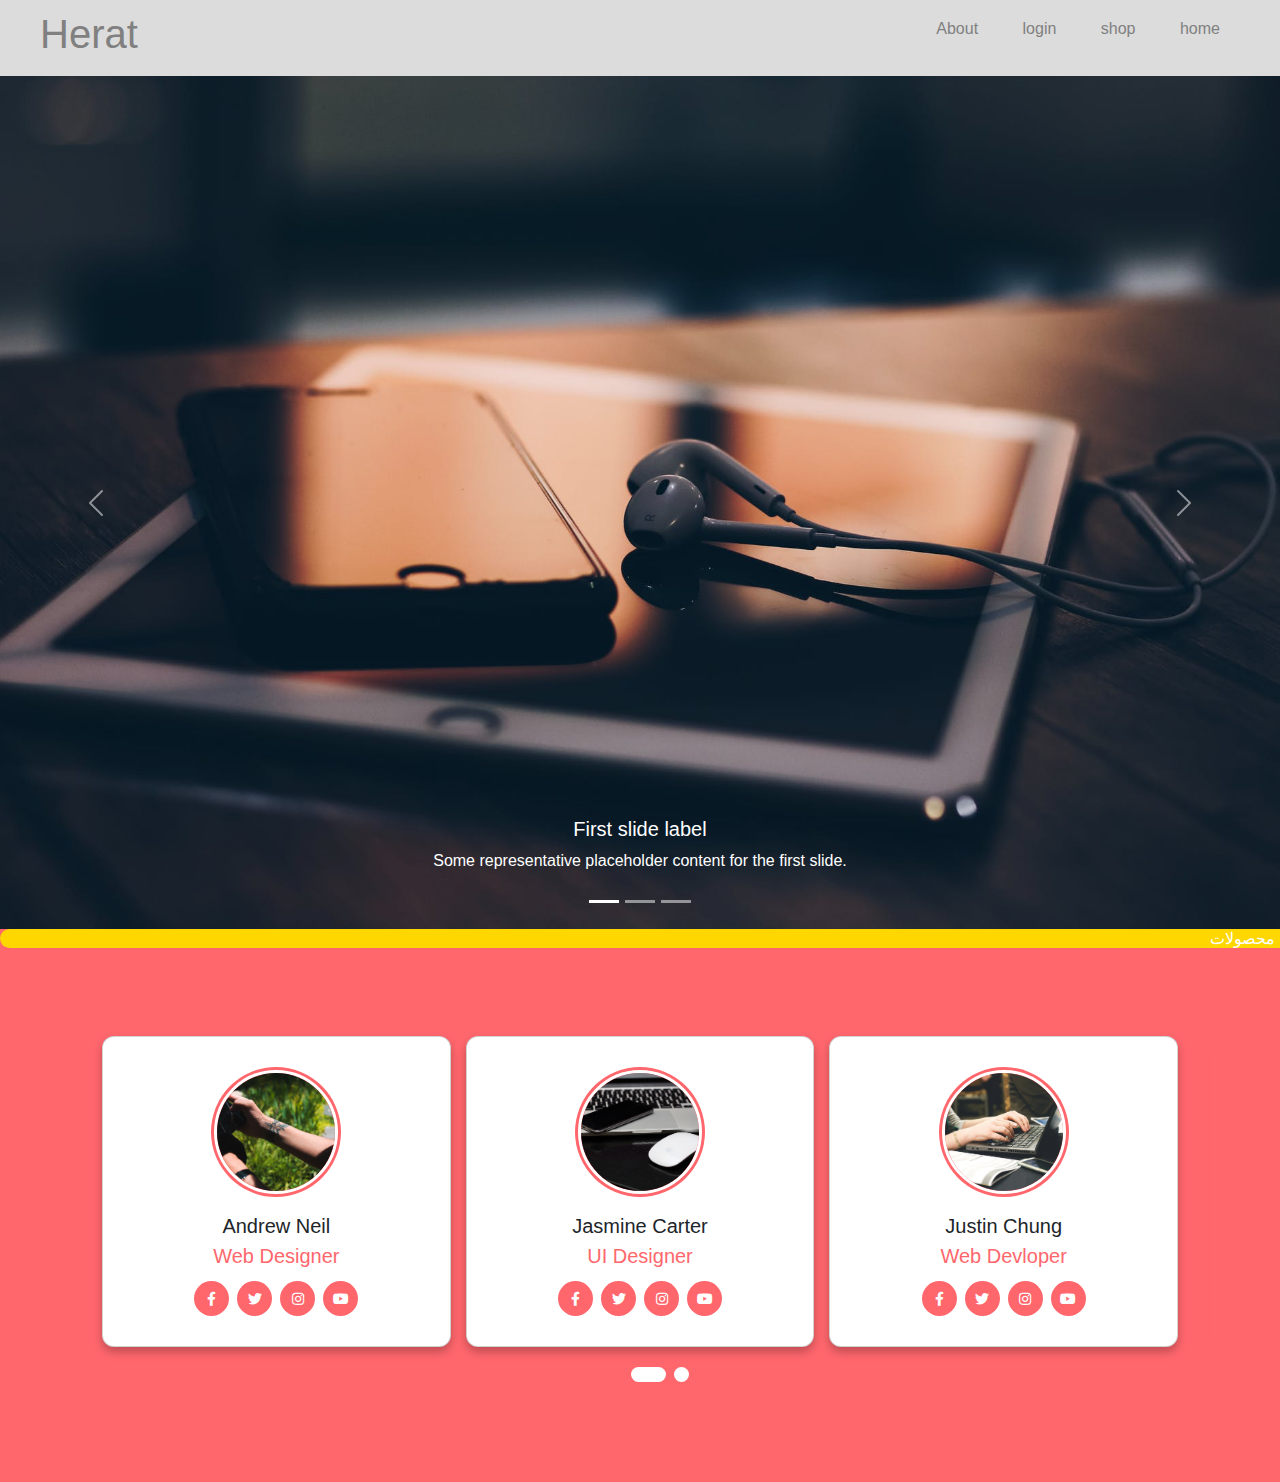
<file: project/index.html>
<!DOCTYPE html>
<html lang="en">
<head>
    <meta charset="UTF-8">
    <meta name="viewport" content="width=device-width, initial-scale=1.0">
    <title>Document</title>
    <link rel="stylesheet" href="style.css">
    <link href="https://cdn.jsdelivr.net/npm/bootstrap@5.1.3/dist/css/bootstrap.min.css" rel="stylesheet">
    <link rel="stylesheet" href="https://cdnjs.cloudflare.com/ajax/libs/font-awesome/5.15.2/css/all.min.css"/>
</head>
<body>
   
    <div class="continer">
        <header id="header">
            <div class="logo"><h1>Herat</h1></div>
            <div class="menu" id="opens"><img src="logo.png" alt=""></div>
            <nav id="nav" dir="rtl">
                
                <ul>
                    <li><a href="#">home</a></li>
                    <li><a href="#">shop</a></li>
                    <li><a href="#">login</a></li>
                    <li><a href="#">About</a></li>
                </ul>
                <div class="close" id="close"><img src="logo.png"></div>
            </nav>
        </header>


        <div class="slider">

            <div id="carouselExampleCaptions" class="carousel slide" data-bs-ride="carousel">
                <div class="carousel-indicators">
                  <button type="button" data-bs-target="#carouselExampleCaptions" data-bs-slide-to="0" class="active" aria-current="true" aria-label="Slide 1"></button>
                  <button type="button" data-bs-target="#carouselExampleCaptions" data-bs-slide-to="1" aria-label="Slide 2"></button>
                  <button type="button" data-bs-target="#carouselExampleCaptions" data-bs-slide-to="2" aria-label="Slide 3"></button>
                </div>
                <div class="carousel-inner">
                  <div class="carousel-item active">
                    <img src="img/bg1.jpeg" class="d-block w-100" alt="...">
                    <div class="carousel-caption d-none d-md-block">
                      <h5>First slide label</h5>
                      <p>Some representative placeholder content for the first slide.</p>
                    </div>
                  </div>
                  <div class="carousel-item">
                    <img src="img/bg2.jpg" class="d-block w-100" alt="...">
                    <div class="carousel-caption d-none d-md-block">
                      <h5>Second slide label</h5>
                      <p>Some representative placeholder content for the second slide.</p>
                    </div>
                  </div>
                  <div class="carousel-item">
                    <img src="img/bg3.jpeg" class="d-block w-100" alt="...">
                    <div class="carousel-caption d-none d-md-block">
                      <h5>Third slide label</h5>
                      <p>Some representative placeholder content for the third slide.</p>
                    </div>
                  </div>
                </div>
                <button class="carousel-control-prev" type="button" data-bs-target="#carouselExampleCaptions" data-bs-slide="prev">
                  <span class="carousel-control-prev-icon" aria-hidden="true"></span>
                  <span class="visually-hidden">Previous</span>
                </button>
                <button class="carousel-control-next" type="button" data-bs-target="#carouselExampleCaptions" data-bs-slide="next">
                  <span class="carousel-control-next-icon" aria-hidden="true"></span>
                  <span class="visually-hidden">Next</span>
                </button>
              </div>

        <div class="mm" dir="rtl">
            <h6>محصولات</h6>
        </div>




        <div class="masolat">

            
<div class="container">
    <input type="radio" name="dot" id="one">
    <input type="radio" name="dot" id="two">
    <div class="main-card">
      <div class="cards">
        <div class="card">
         <div class="content">
           <div class="img">
             <img src="img/bg5.jpg" alt="">
           </div>
           <div class="details">
             <div class="name">Andrew Neil</div>
             <div class="job">Web Designer</div>
           </div>
           <div class="media-icons">
             <a href="#"><i class="fab fa-facebook-f"></i></a>
             <a href="#"><i class="fab fa-twitter"></i></a>
             <a href="#"><i class="fab fa-instagram"></i></a>
             <a href="#"><i class="fab fa-youtube"></i></a>
           </div>
         </div>
        </div>
        <div class="card">
         <div class="content">
           <div class="img">
             <img src="img/bg4.jpeg" alt="">
           </div>
           <div class="details">
             <div class="name">Jasmine Carter</div>
             <div class="job">UI Designer</div>
           </div>
           <div class="media-icons">
             <a href="#"><i class="fab fa-facebook-f"></i></a>
             <a href="#"><i class="fab fa-twitter"></i></a>
             <a href="#"><i class="fab fa-instagram"></i></a>
             <a href="#"><i class="fab fa-youtube"></i></a>
           </div>
         </div>
        </div>
        <div class="card">
         <div class="content">
           <div class="img">
             <img src="img/bg2.jpg" alt="">
           </div>
           <div class="details">
             <div class="name">Justin Chung</div>
             <div class="job">Web Devloper</div>
           </div>
           <div class="media-icons">
             <a href="#"><i class="fab fa-facebook-f"></i></a>
             <a href="#"><i class="fab fa-twitter"></i></a>
             <a href="#"><i class="fab fa-instagram"></i></a>
             <a href="#"><i class="fab fa-youtube"></i></a>
           </div>
         </div>
        </div>
      </div>
      <div class="cards">
        <div class="card">
         <div class="content">
           <div class="img">
             <img src="img/bg1.jpeg" alt="">
           </div>
           <div class="details">
             <div class="name">Appolo Reef</div>
             <div class="job">Web Designer</div>
           </div>
           <div class="media-icons">
             <a href="#"><i class="fab fa-facebook-f"></i></a>
             <a href="#"><i class="fab fa-twitter"></i></a>
             <a href="#"><i class="fab fa-instagram"></i></a>
             <a href="#"><i class="fab fa-youtube"></i></a>
           </div>
         </div>
        </div>
        <div class="card">
         <div class="content">
           <div class="img">
             <img src="img/bg3.jpeg" alt="">
           </div>
           <div class="details">
             <div class="name">Adrina Calvo</div>
             <div class="job">UI Designer</div>
           </div>
           <div class="media-icons">
             <a href="#"><i class="fab fa-facebook-f"></i></a>
             <a href="#"><i class="fab fa-twitter"></i></a>
             <a href="#"><i class="fab fa-instagram"></i></a>
             <a href="#"><i class="fab fa-youtube"></i></a>
           </div>
         </div>
        </div>
        <div class="card">
         <div class="content">
           <div class="img">
             <img src="img/bg5.jpg" alt="">
           </div>
           <div class="details">
             <div class="name">Nicole Lewis</div>
             <div class="job">Web Devloper</div>
           </div>
           <div class="media-icons">
             <a href="#"><i class="fab fa-facebook-f"></i></a>
             <a href="#"><i class="fab fa-twitter"></i></a>
             <a href="#"><i class="fab fa-instagram"></i></a>
             <a href="#"><i class="fab fa-youtube"></i></a>
           </div>
         </div>
        </div>
      </div>
    </div>
    <div class="button">
      <label for="one" class=" active one"></label>
      <label for="two" class="two"></label>
    </div>
  </div>

        </div>

    </div>
    <script src="https://cdn.jsdelivr.net/npm/@popperjs/core@2.10.2/dist/umd/popper.min.js"></script>
    <script src="https://cdn.jsdelivr.net/npm/bootstrap@5.1.3/dist/js/bootstrap.min.js"></script>
    <script src="https://cdn.jsdelivr.net/npm/bootstrap@5.1.3/dist/js/bootstrap.bundle.min.js"></script>
<script src="script.js"></script>    
</body>
</html>
</file>
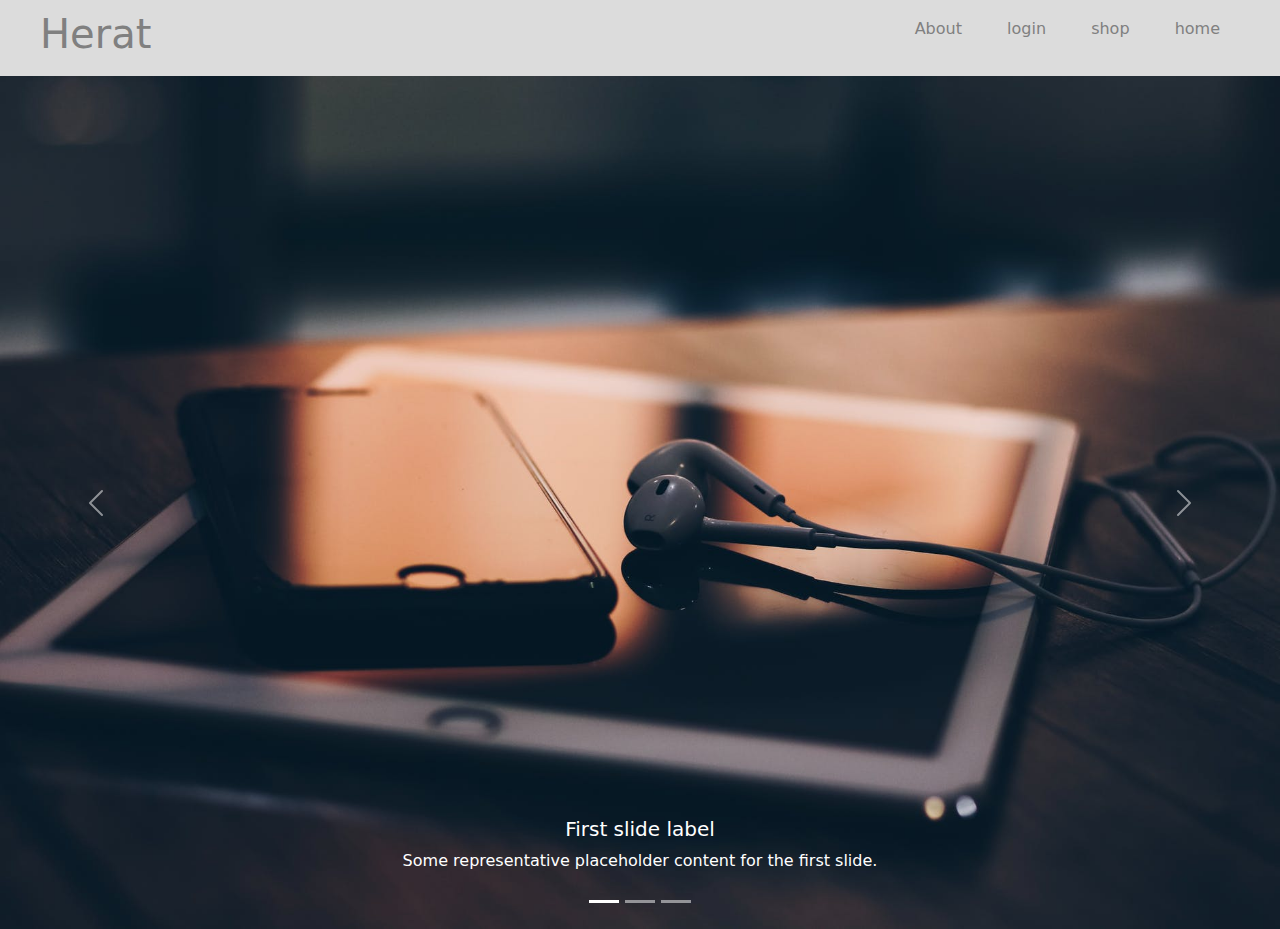
<file: project2/index.html>
<!DOCTYPE html>
<html lang="en">
<head>
    <meta charset="UTF-8">
    <meta name="viewport" content="width=device-width, initial-scale=1.0">
    <title>Document</title>
    <link rel="stylesheet" href="style.css">
    <link href="https://cdn.jsdelivr.net/npm/bootstrap@5.1.3/dist/css/bootstrap.min.css" rel="stylesheet">
</head>
<body>
   
    <div class="continer">
        <header id="header">
            <div class="logo"><h1>Herat</h1></div>
            <div class="menu" id="opens"><img src="logo.png" alt=""></div>
            <nav id="nav" dir="rtl">
                
                <ul>
                    <li><a href="#">home</a></li>
                    <li><a href="#">shop</a></li>
                    <li><a href="#">login</a></li>
                    <li><a href="#">About</a></li>
                </ul>
                <div class="close" id="close"><img src="logo.png"></div>
            </nav>
        </header>


        <div class="slider">

            <div id="carouselExampleCaptions" class="carousel slide" data-bs-ride="carousel">
                <div class="carousel-indicators">
                  <button type="button" data-bs-target="#carouselExampleCaptions" data-bs-slide-to="0" class="active" aria-current="true" aria-label="Slide 1"></button>
                  <button type="button" data-bs-target="#carouselExampleCaptions" data-bs-slide-to="1" aria-label="Slide 2"></button>
                  <button type="button" data-bs-target="#carouselExampleCaptions" data-bs-slide-to="2" aria-label="Slide 3"></button>
                </div>
                <div class="carousel-inner">
                  <div class="carousel-item active">
                    <img src="img/bg1.jpeg" class="d-block w-100" alt="...">
                    <div class="carousel-caption d-none d-md-block">
                      <h5>First slide label</h5>
                      <p>Some representative placeholder content for the first slide.</p>
                    </div>
                  </div>
                  <div class="carousel-item">
                    <img src="img/bg2.jpg" class="d-block w-100" alt="...">
                    <div class="carousel-caption d-none d-md-block">
                      <h5>Second slide label</h5>
                      <p>Some representative placeholder content for the second slide.</p>
                    </div>
                  </div>
                  <div class="carousel-item">
                    <img src="img/bg3.jpeg" class="d-block w-100" alt="...">
                    <div class="carousel-caption d-none d-md-block">
                      <h5>Third slide label</h5>
                      <p>Some representative placeholder content for the third slide.</p>
                    </div>
                  </div>
                </div>
                <button class="carousel-control-prev" type="button" data-bs-target="#carouselExampleCaptions" data-bs-slide="prev">
                  <span class="carousel-control-prev-icon" aria-hidden="true"></span>
                  <span class="visually-hidden">Previous</span>
                </button>
                <button class="carousel-control-next" type="button" data-bs-target="#carouselExampleCaptions" data-bs-slide="next">
                  <span class="carousel-control-next-icon" aria-hidden="true"></span>
                  <span class="visually-hidden">Next</span>
                </button>
              </div>


    </div>
    <script src="https://cdn.jsdelivr.net/npm/@popperjs/core@2.10.2/dist/umd/popper.min.js"></script>
    <script src="https://cdn.jsdelivr.net/npm/bootstrap@5.1.3/dist/js/bootstrap.min.js"></script>
    <script src="https://cdn.jsdelivr.net/npm/bootstrap@5.1.3/dist/js/bootstrap.bundle.min.js"></script>
<script src="script.js"></script>    
</body>
</html>
</file>
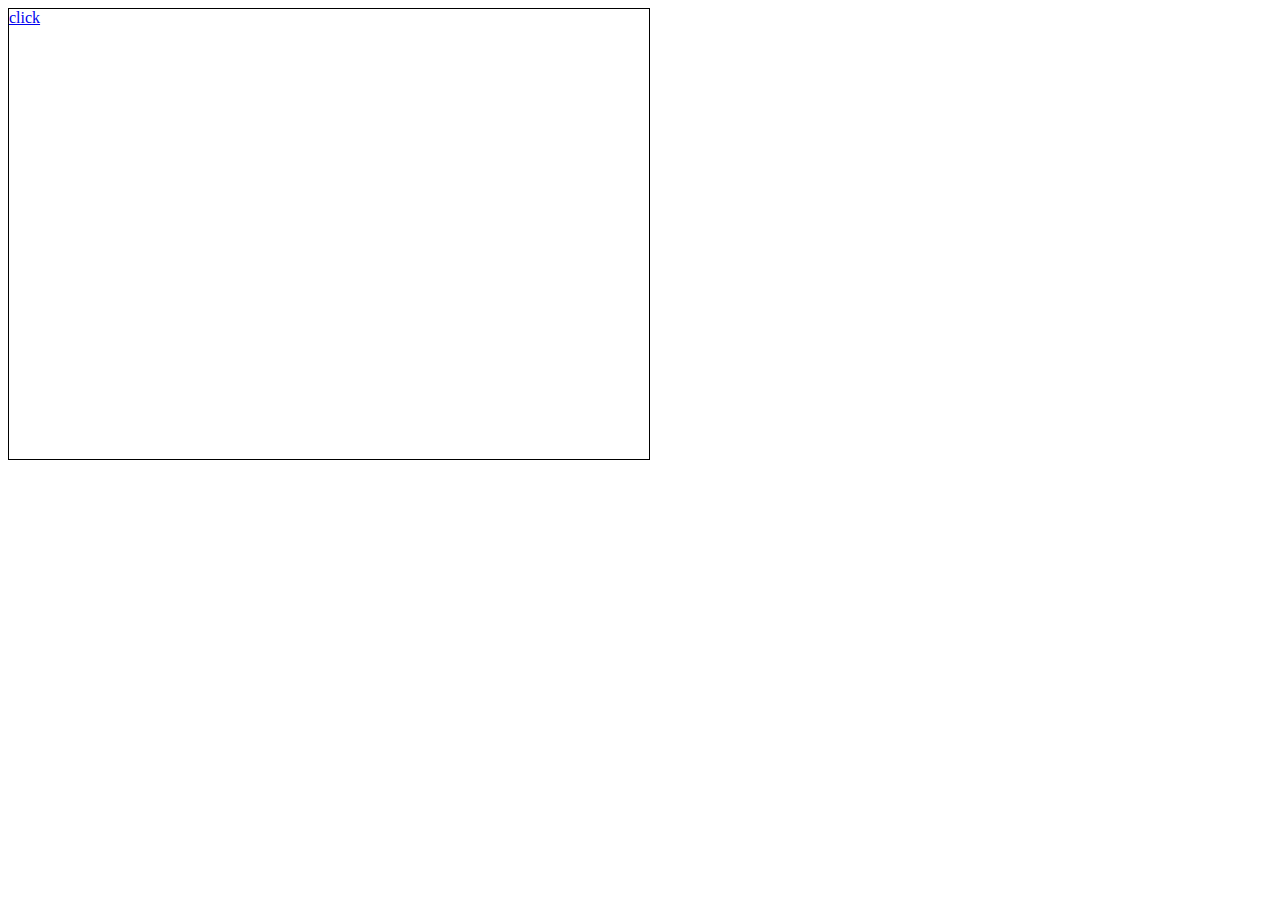
<file: project/testing/test.html>
<!DOCTYPE html>
<html lang="en">
<head>
    <meta charset="UTF-8">
    <meta name="viewport" content="width=device-width, initial-scale=1.0">
    <title>Document</title>
    <link rel="stylesheet" href="test.css">
</head>
<body>
    <div class="cont">
    <div class="test" id="test"></div>
    <a href="#" id="btn">click</a>
</div>

<script src="script.js"></script>
</body>
</html>
</file>
<file: project/style.css>
*{
    margin: 0;
    padding: 0;
    box-sizing: border-box;
}

.continer{
    width: 100%;
    overflow-y: hidden;
    
}

header{
    display: flex;
    justify-content: space-between;
    background: gainsboro;
    color: gray;
    padding: 10px 40px;
    transition: all 2s;
    
}
#close{
    display: none;
}

#opens{
    display: none;
}

header nav ul li{
    display: inline-block;
    list-style: none;
    padding: 7px 20px;
}

header nav ul li a{
    color: gray;
    text-decoration: none;
    display: block;
}

.mm{
    width: 100%;
    padding: 0 5px;
    background-color: gold;
    color: white;
    border-top-left-radius: 20px;
    border-bottom-left-radius: 20px;
}






/* slider card */


/* Google Font CDN Link */
@import url('https://fonts.googleapis.com/css2?family=Poppins:wght@200;300;400;500;600;700&display=swap');
*{
  margin: 0;
  padding: 0;
  box-sizing: border-box;
  font-family: 'Poppins',sans-serif;
}
body{
  display: flex;
  min-height: 100vh;
  align-items: center;
  justify-content: center;
  background: #f2f2f2;
  position: relative;
}
body::before{
  content: '';
  position: absolute;
  width: 100%;
  background: #FF676D;
  clip-path: inset(47% 0 0 0);
  z-index: -1;
  height: 100%;
}
::selection{
  background:	#FF676D;
  color: #fff;
}
.container{
  max-width: 950px;
  width: 100%;
  overflow: hidden;
  padding: 80px 0;
}
.container .main-card{
  display: flex;
  justify-content: space-evenly;
  width: 200%;
  transition: 1s;
}
#two:checked ~ .main-card{
  margin-left: -100%;
}
.container .main-card .cards{
  width: calc(100% / 2 - 10px);
  display: flex;
  flex-wrap: wrap;
  margin: 0 20px;
  justify-content: space-between;
}
.main-card .cards .card{
  width: calc(100% / 3 - 10px);
  background: #fff;
  border-radius: 12px;
  padding: 30px;
  box-shadow: 0 5px 10px rgba(0, 0, 0, 0.25);
  transition: all 0.4s ease;
}
.main-card .cards .card:hover{
  transform: translateY(-15px);
}
.cards .card .content{
  width: 100%;
  display: flex;
  flex-direction: column;
  justify-content: center;
  align-items: center;
  text-align: center;
}
.cards .card .content .img{
  height: 130px;
  width: 130px;
  border-radius: 50%;
  padding: 3px;
  background: #FF676D;
  margin-bottom: 14px;
}
.card .content .img img{
  height: 100%;
  width: 100%;
  border: 3px solid #ffff;
  border-radius: 50%;
  object-fit: cover;
}
.card .content .name{
  font-size: 20px;
  font-weight: 500;
}
.card .content .job{
  font-size: 20px;
  color: #FF676D;
}
.card .content .media-icons{
  margin-top: 10px;
  display: flex;

}
.media-icons a{
  text-align: center;
  line-height: 33px;
  height: 35px;
  width: 35px;
  margin: 0 4px;
  font-size: 14px;
  color: #FFF;
  border-radius: 50%;
  border: 2px solid transparent;
  background: #FF676D;
  transition: all 0.3s ease;
}
.media-icons a:hover{
  color: #FF676D;
  background-color: #fff;
  border-color: #FF676D;
}
 .container .button{
  width: 100%;
  display: flex;
  justify-content: center;
  margin: 20px;
}
.button label{
  height: 15px;
  width: 15px;
  border-radius: 20px;
  background: #fff;
  margin: 0 4px;
  cursor: pointer;
  transition: all 0.5s ease;
}
.button label.active{
  width: 35px;
}
#one:checked ~ .button .one{
  width: 35px;
}
#one:checked ~ .button .two{
  width: 15px;
}
#two:checked ~ .button .one{
  width: 15px;
}
#two:checked ~ .button .two{
  width: 35px;
}
input[type="radio"]{
  display: none;
}
@media (max-width: 768px) {
  .main-card .cards .card{
    margin: 20px 0 10px 0;
    width: calc(100% / 2 - 10px);
  }
}
@media (max-width: 600px) {
  .main-card .cards .card{
    /* margin: 20px 0 10px 0; */
    width: 100%;
  }
}


.masolat{
    background-color: #FF676D;
}



@media screen and (max-width: 992px) {
    header{
        position: relative;
        width: 100%;
        padding: 20px;
        
    }

    header nav{
        background-color: gold;
        position: absolute;
        top: 0;
        width: 100%;
        height: 100vh;
        text-align: center;
       padding-top: 10px;
       top: -100vh;
       border-bottom-left-radius: 50%;
       border-bottom-right-radius: 50%;
       right: 0;
    }
    header nav ul{
        margin-bottom: 250px;
    }

    header nav ul li{
        display: block;
        padding: 10px 5px;
        border: 1px solid white;
        border-radius: 20px;
    }

    header .menu{
        position: absolute;
        right: 20px;
        top: 16px;
    }

    header .menu img{
        width: 40px;
        height: 40px;
    }

    #close{
        display: block;
    }
    
    #opens{
        display: block;
    }
    .logo h3{
        font-size: 17px;
    }
}
</file>
<file: project2/style.css>
*{
    margin: 0;
    padding: 0;
    box-sizing: border-box;
}

.continer{
    width: 100%;
    overflow-y: hidden;
    
}

header{
    display: flex;
    justify-content: space-between;
    background: gainsboro;
    color: gray;
    padding: 10px 40px;
    transition: all 2s;
    
}
#close{
    display: none;
}

#opens{
    display: none;
}

header nav ul li{
    display: inline-block;
    list-style: none;
    padding: 7px 20px;
}

header nav ul li a{
    color: gray;
    text-decoration: none;
    display: block;
}




@media screen and (max-width: 992px) {
    header{
        position: relative;
        width: 100%;
        padding: 20px;
        
    }

    header nav{
        background-color: gold;
        position: absolute;
        top: 0;
        width: 100%;
        height: 100vh;
        text-align: center;
       padding-top: 10px;
       top: -100vh;
       border-bottom-left-radius: 50%;
       border-bottom-right-radius: 50%;
       right: 0;
    }
    header nav ul{
        margin-bottom: 250px;
    }

    header nav ul li{
        display: block;
        padding: 10px 5px;
        border: 1px solid white;
        border-radius: 20px;
    }

    header .menu{
        position: absolute;
        right: 20px;
        top: 16px;
    }

    header .menu img{
        width: 40px;
        height: 40px;
    }

    #close{
        display: block;
    }
    
    #opens{
        display: block;
    }
    .logo h3{
        font-size: 17px;
    }
}
</file>
<file: project/testing/test.css>
.test{
    width: 180px;
    height: 180px;
    background: yellow;

    transition: all 2s;
    position: absolute;
    right: -30%;
    
}

.cont{
    width: 50%;
    height: 50vh;
    border: 1px solid black;
    position: absolute;
    overflow: hidden;
}

/* .cont:hover > .test{

    visibility: visible;
  opacity: 1;
} */
</file>
